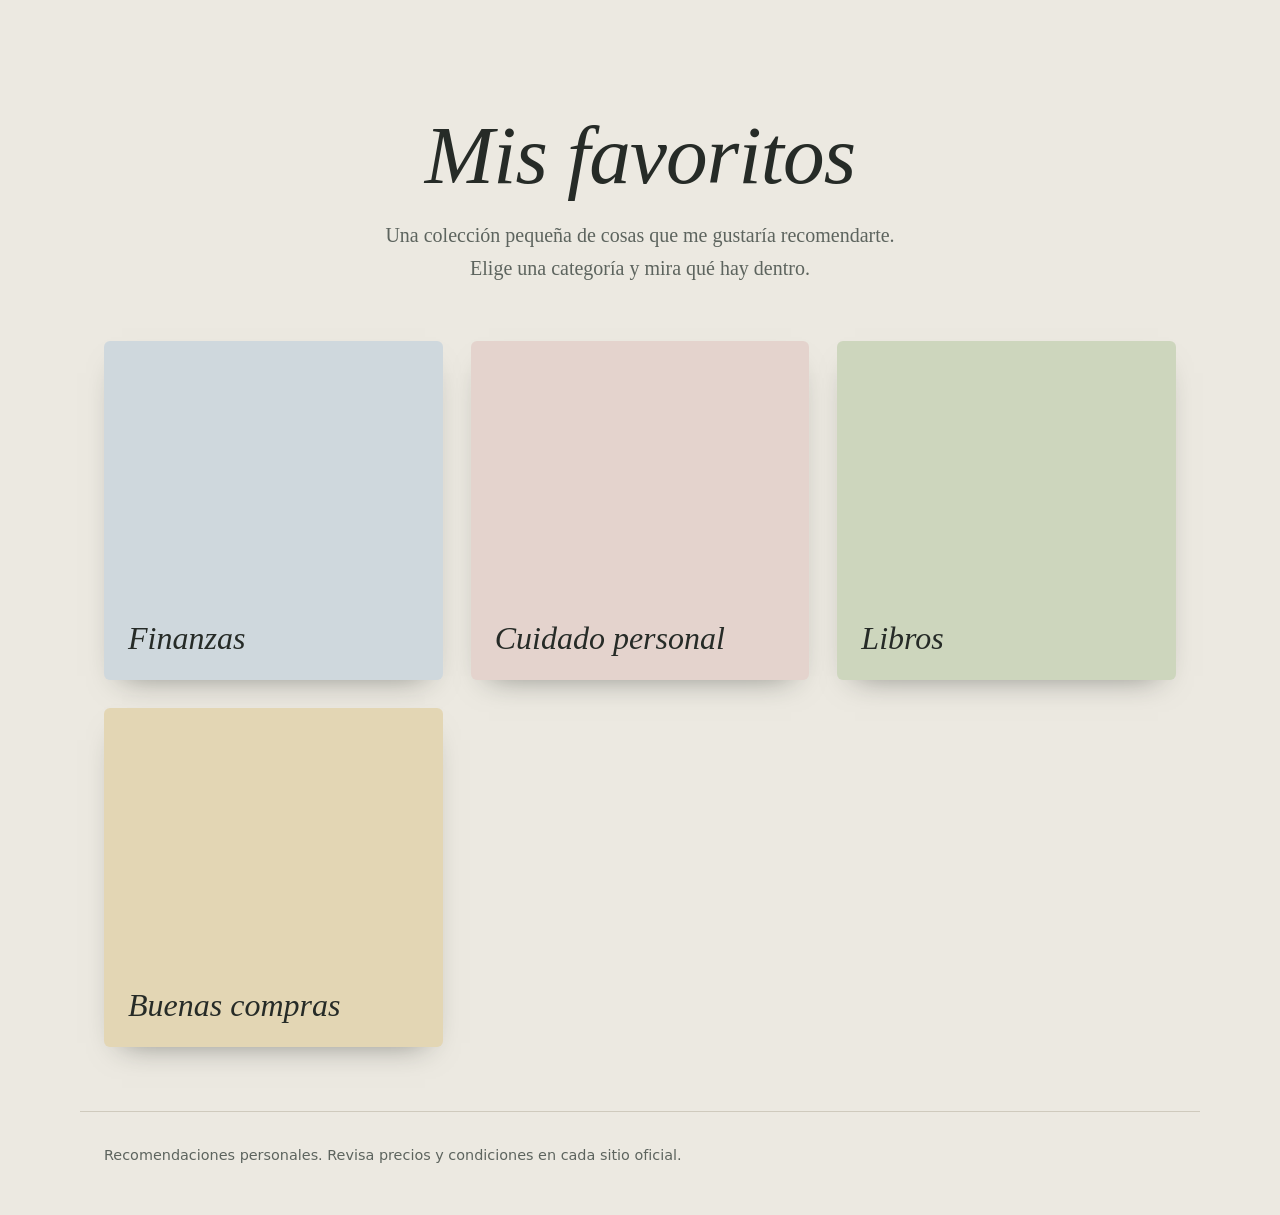
<file: index.html>
<!doctype html><html lang="es"><head><meta charset="utf-8"><meta name="viewport" content="width=device-width,initial-scale=1"><link rel="stylesheet" href="css/styles.css"><title>Mis favoritos</title><meta name="description" content="Colección personal de productos favoritos por categoría."></head>
<body data-page="home"><a class="skip" href="#cats">Ir a las categorías</a>
<header class="hero"><h1 id="titulo">Mis favoritos</h1><p id="intro"></p></header>
<main><ul class="cats" id="cats"></ul><noscript><p class="empty">Este sitio necesita JavaScript para mostrar las categorías.</p></noscript></main>
<footer>Recomendaciones personales. Revisa precios y condiciones en cada sitio oficial.</footer>
<script src="js/data.js"></script><script src="js/app.js"></script></body></html>
</file>
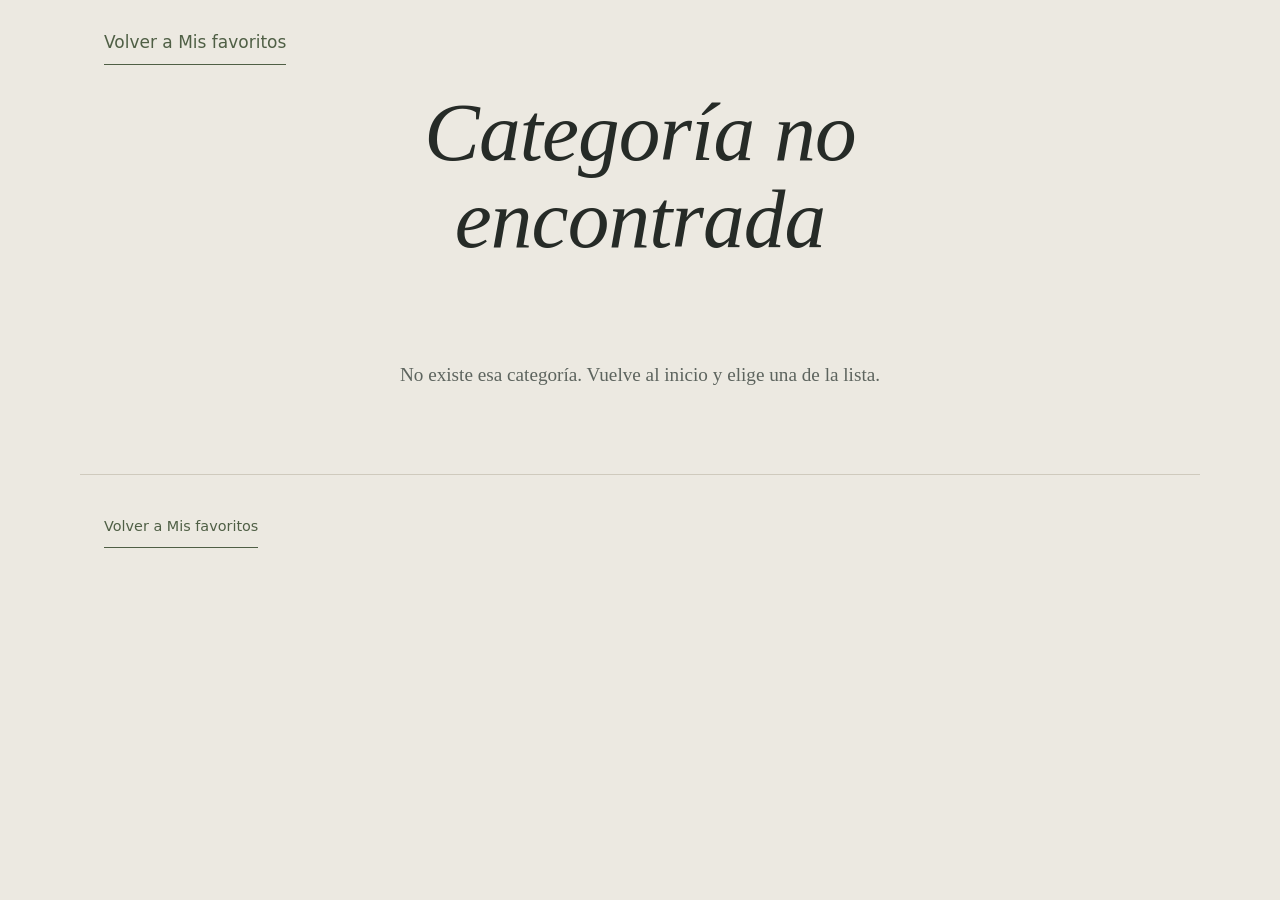
<file: categoria.html>
<!doctype html><html lang="es"><head><meta charset="utf-8"><meta name="viewport" content="width=device-width,initial-scale=1"><link rel="stylesheet" href="css/styles.css"><title>Categoría | Mis favoritos</title></head>
<body data-page="categoria"><a class="skip" href="#productos">Ir a los productos</a>
<nav class="top"><a class="back" href="index.html">Volver a Mis favoritos</a></nav>
<header class="hero hero--cat"><h1 id="titulo"></h1><p id="desc"></p></header>
<main><div class="list" id="productos"></div><noscript><p class="empty">Este sitio necesita JavaScript para mostrar los productos.</p></noscript></main>
<footer><a class="back" href="index.html">Volver a Mis favoritos</a></footer>
<script src="js/data.js"></script><script src="js/app.js"></script></body></html>
</file>
<file: css/styles.css>
:root{--paper:#ece9e1;--card:#f8f6f1;--ink:#262b27;--muted:#5d645e;--moss:#4f5f45;--line:#cfcabd;--r:6px;
--serif:"Iowan Old Style","Palatino Linotype",Palatino,Georgia,serif;--sans:system-ui,-apple-system,"Segoe UI",Roboto,sans-serif}
*{box-sizing:border-box}html{-webkit-text-size-adjust:100%}
body{margin:0;background:var(--paper);color:var(--ink);font:1.0625rem/1.65 var(--sans)}
a{color:inherit}:focus-visible{outline:3px solid var(--moss);outline-offset:3px}
.skip{position:absolute;left:-999px}.skip:focus{left:1rem;top:1rem;background:var(--card);padding:.5rem 1rem;z-index:9}
.sr{position:absolute;width:1px;height:1px;overflow:hidden;clip:rect(0 0 0 0)}
.hero{max-width:46rem;margin:0 auto;padding:clamp(3rem,10vw,7rem) 1.5rem clamp(2rem,5vw,3.5rem);text-align:center}
.hero h1{font:italic 400 clamp(2.8rem,9vw,5.2rem)/1.05 var(--serif);letter-spacing:-.01em;margin:0 0 1.25rem}
.hero p{font-family:var(--serif);font-size:1.25rem;color:var(--muted);max-width:34rem;margin:0 auto}
.hero--cat{padding-top:1.5rem}
.top{max-width:70rem;margin:0 auto;padding:1.25rem 1.5rem 0}
.back{display:inline-block;padding:.5rem 0;text-decoration:none;border-bottom:1px solid var(--moss);color:var(--moss);font-weight:500}
.back:hover{color:var(--ink);border-color:var(--ink)}
main{max-width:70rem;margin:0 auto;padding:0 1.5rem 4rem}
footer{max-width:70rem;margin:0 auto;padding:2rem 1.5rem 3rem;color:var(--muted);font-size:.9rem;border-top:1px solid var(--line)}
/* tarjetas giratorias */
.cats{list-style:none;margin:0;padding:0;display:grid;grid-template-columns:repeat(auto-fill,minmax(min(100%,16rem),1fr));gap:1.75rem}
.flip{perspective:1100px;aspect-ratio:1}
.flip__inner{position:relative;width:100%;height:100%;transform-style:preserve-3d;transition:transform .9s cubic-bezier(.3,.7,.2,1)}
.flip__front,.flip__back{position:absolute;inset:0;border-radius:var(--r);backface-visibility:hidden;-webkit-backface-visibility:hidden;box-shadow:0 14px 30px -18px rgba(38,43,39,.55)}
.flip__front{border:0;background:var(--tono);color:var(--ink);cursor:pointer;display:flex;align-items:flex-end;padding:1.5rem;text-align:left;font:inherit}
.flip__title{font:italic 400 2rem/1.1 var(--serif)}
.flip__back{transform:rotateY(180deg);background:var(--card);border:1px solid var(--line);padding:1.5rem;display:flex;flex-direction:column;justify-content:space-between;gap:1rem}
.flip__back p{margin:0;font-family:var(--serif);font-size:1.2rem;line-height:1.4}
.count{font-size:.85rem;color:var(--muted)}
@media (hover:hover) and (pointer:fine){.flip:hover .flip__inner,.flip:focus-within .flip__inner{transform:rotateY(180deg)}}
.flip.is-flipped .flip__inner{transform:rotateY(180deg)}
/* botones */
.btn{display:inline-block;align-self:flex-start;background:var(--ink);color:var(--card);text-decoration:none;padding:.7rem 1.4rem;border-radius:var(--r);font-weight:500;border:1px solid var(--ink);transition:background .2s,color .2s}
.btn:hover{background:var(--moss);border-color:var(--moss)}.btn:active{transform:translateY(1px)}
.btn.is-off{background:transparent;color:var(--muted);border-style:dashed;border-color:var(--muted);cursor:not-allowed}
/* postales */
.list{display:grid;gap:2.5rem;max-width:62rem;margin:0 auto}
.postal{display:grid;grid-template-columns:5fr 6fr;background:var(--card);border:1px solid var(--line);border-radius:var(--r);overflow:hidden;box-shadow:0 18px 36px -26px rgba(38,43,39,.6)}
.postal img{width:100%;height:100%;min-height:22rem;object-fit:cover;display:block}
.postal__body{padding:clamp(1.5rem,4vw,3rem);display:flex;flex-direction:column;gap:1rem;justify-content:center}
.postal h2{font:italic 400 clamp(1.7rem,4vw,2.3rem)/1.15 var(--serif);margin:0}
.lead{margin:0;color:var(--muted)}
.postal ul{margin:0 0 .5rem;padding-left:1.15rem}.postal li{margin:.35rem 0;padding-left:.2rem}
.empty{text-align:center;color:var(--muted);font-family:var(--serif);font-size:1.2rem}
@media (max-width:640px){.postal{grid-template-columns:1fr}.postal img{min-height:0;aspect-ratio:4/3}.cats{grid-template-columns:repeat(2,1fr);gap:1rem}.flip__title{font-size:1.4rem}.flip__front,.flip__back{padding:1rem}.flip__back p{font-size:1rem}.btn{padding:.6rem 1rem;font-size:.9rem}}
@media (max-width:360px){.cats{grid-template-columns:1fr}}
@media (prefers-reduced-motion:reduce){.flip__inner{transition:none}.btn{transition:none}}
</file>
